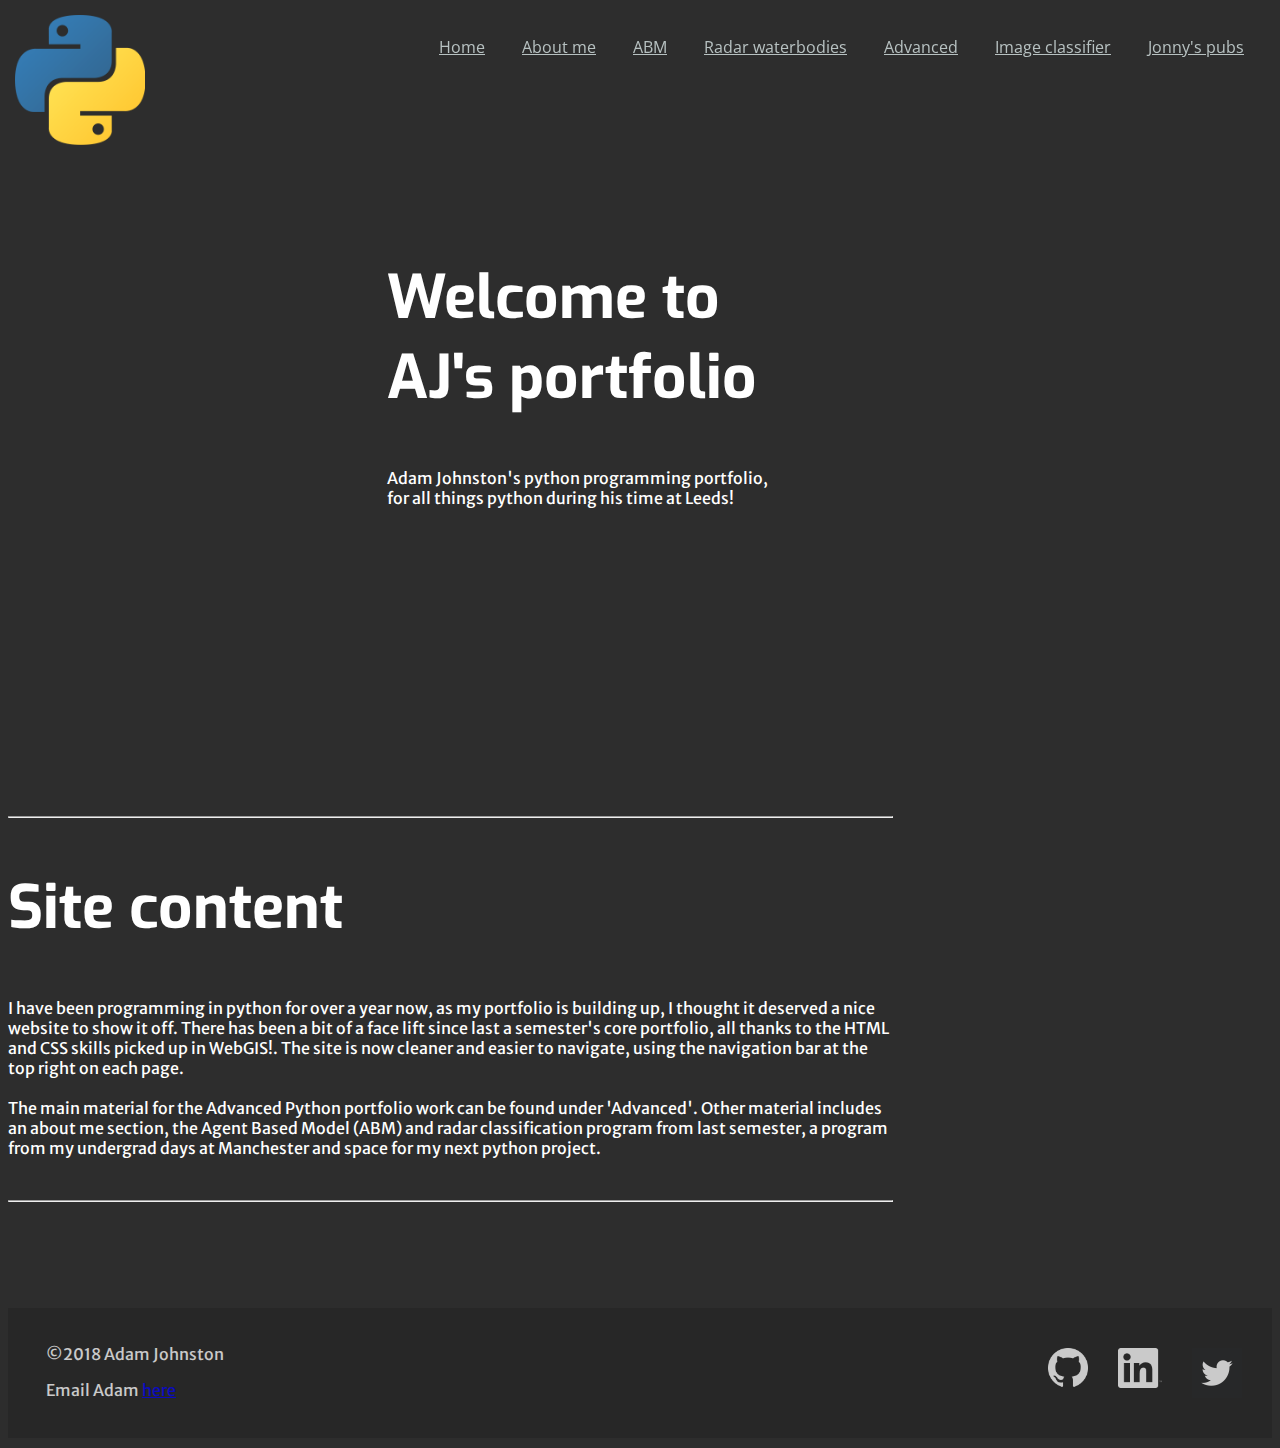
<file: aj_home/index.html>
<!DOCTYPE html>
<html>

<head>
	<title>AJ Homepage</title>
	<link href="https://fonts.googleapis.com/css?family=Exo:200|Merriweather+Sans:400|Open+Sans:700" rel="stylesheet">
	<link rel="stylesheet" media="all" href="standard_style.css" type="text/css">
	<link rel="stylesheet" media="all" href="homepage_style.css" type="text/css">
</head>

<body>

	<header class="headSection">
		<a href="index.html" title="QG Mapper"><img src="images/python_logo.png" id="logo"></a>
		
		<table id="navBar" class="navBarText">
			<tr>
				<td><a href="index.html" title="Homepage">Home</a></td>
				<td><a href="about/index.html" title="Learn more about Adam Johnston">About me</a></td>
				<td><a href="abm/index.html" title="See the QG Mapper tool">ABM</a></td>
				<td><a href="project_core/index.html" title="Upload your reconstructed glaciers">Radar waterbodies</a></td>
				<td><a href="portfolio_advncd/index.html" title="Upload your reconstructed glaciers">Advanced</a></td>
				<td><a href="project_advncd/index.html" title="Upload your reconstructed glaciers">Image classifier</a></td>
				<td><a href="project_undgrd/index.html" title="Upload your reconstructed glaciers">Jonny's pubs</a></td>
				
			</tr>
		</table>
		
	</header>
	
	<div id="mainBody">
	
		<div id="titleSkeleton">
			
			<div id="titleSection">
				<h2>Welcome to<br/>AJ's portfolio</h2>
				<p>Adam Johnston's python programming portfolio, for all things python during his time at Leeds!</p>
			</div>
			
			
		</div>
		
		<div id="contentSkeleton">
			
			
			<div id="contentSection">
				<hr />
				<h2>Site content</h2>
				<p>I have been programming in python for over a year now, as my portfolio is building up, I thought it deserved a nice website to show it off.
					There has been a bit of a face lift since last a semester's core portfolio, all thanks to the HTML and CSS skills picked up in WebGIS!.
					The site is now cleaner and easier to navigate, using the navigation bar at the top right on each page. 
					<br /> <br />
					The main material for the 
					Advanced Python portfolio work can be found under 'Advanced'. Other material includes an about me section, the Agent Based Model (ABM) and radar 
					classification program from last semester, a program from my undergrad days at Manchester and space for my next python project.
					
				</p>
				<br />
				<hr />
			</div>
		</div>
		
			
	
	

	</div>
	
	<footer>
		<div id="footerSkeleton">
			<div id="footLeft" class="footSect">
			<p>©2018 Adam Johnston</p>
			<p>Email Adam <a href="mailto:adamjohnst21@gmail.com">here</a><p>
			</div>
			
			<div id="footRight" class="footSect">
				<a href="https://twitter.com/adamjohnst21"><img src="images/twitter_logo_white.png" style="height: 50px" class="footRight1" alt="White bird Twitter logo" title="Adam's twitter page"></a>
				<a href="https://uk.linkedin.com/in/adamjohnstonuk"><img src="images/linkedin_logo_white.png" style="height: 40px" class="footRight1" alt="White box with letters i and n, the linkedin logo" title="Adam's LinkedIn profile"></a>
				<a href="https://github.com/adamjohnst21"><img src="images/github_logo_white.png" style="height: 40px" class="footRight1" alt="White outline of octocat, a cat in an octopus suit" title="Adam's GitHub profile"></a>
				
			</div>
		</div>
	</footer>

	
</body>

</html>
</file>
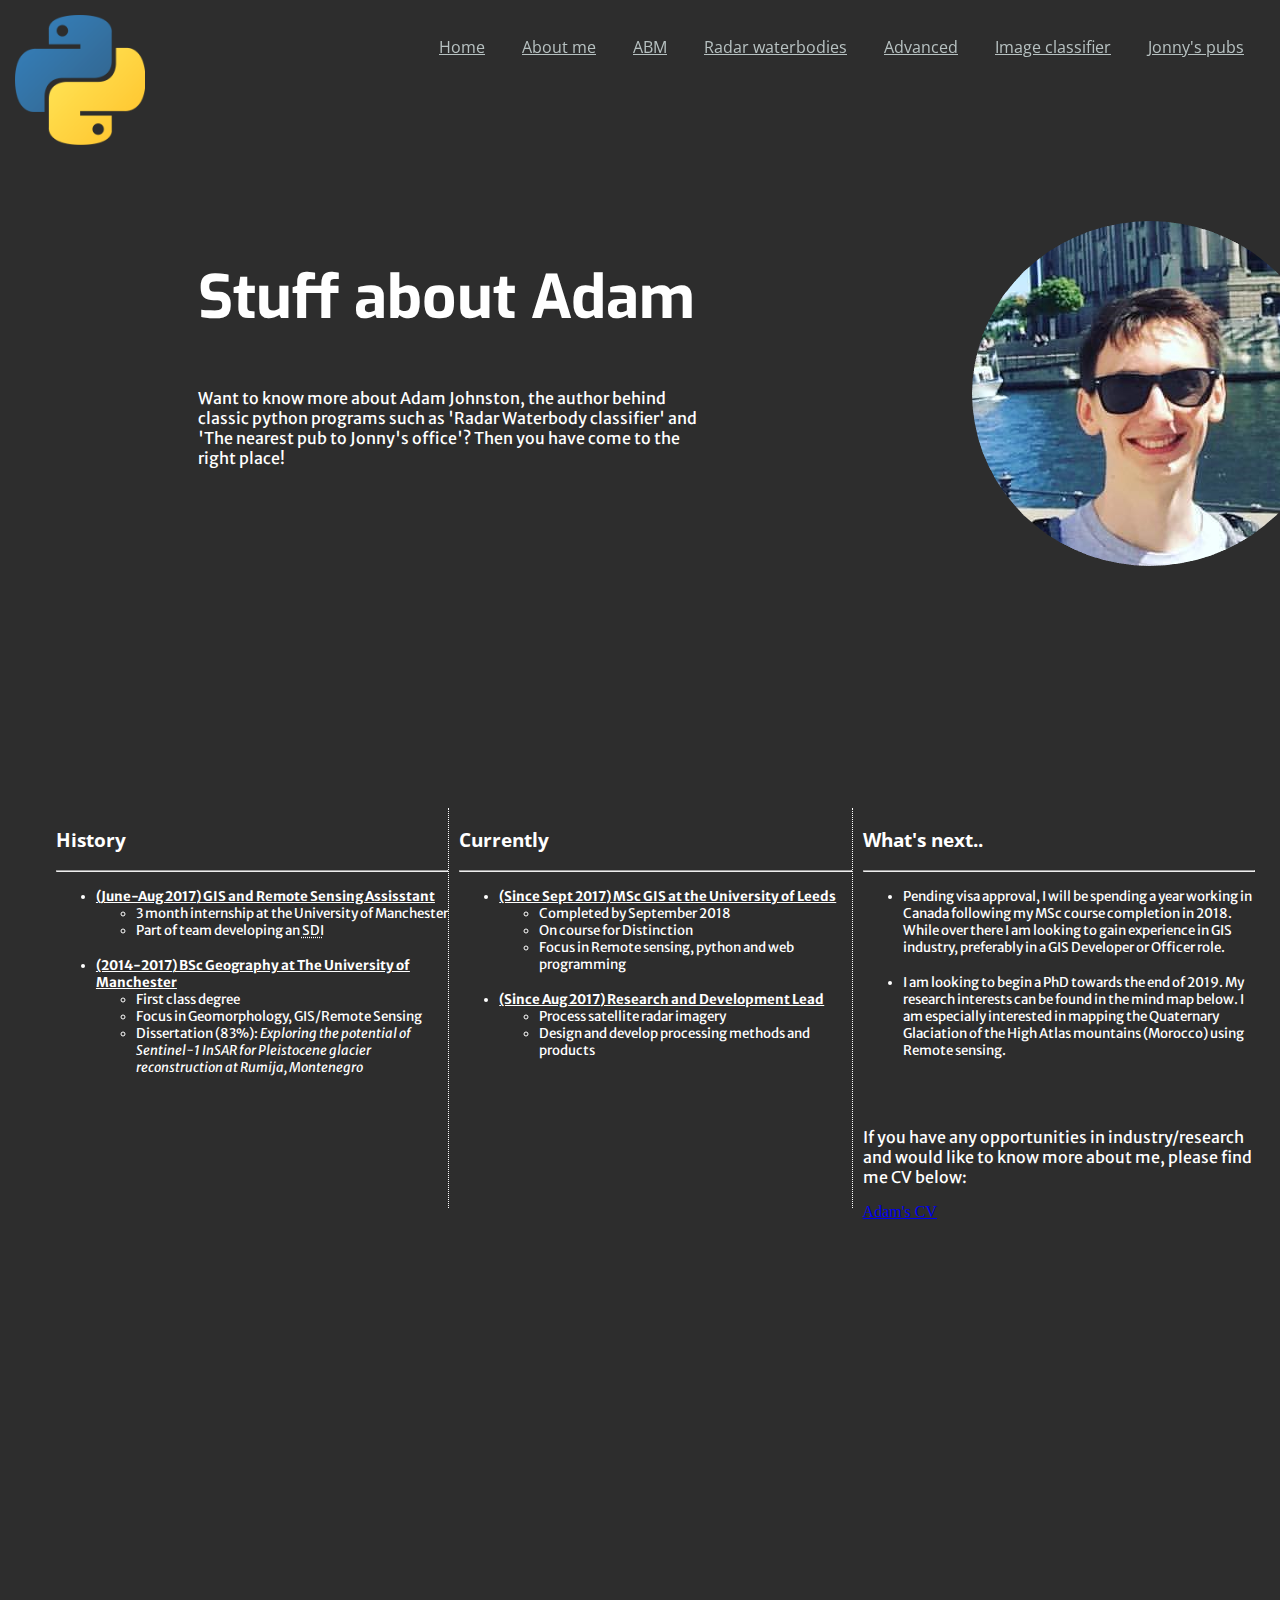
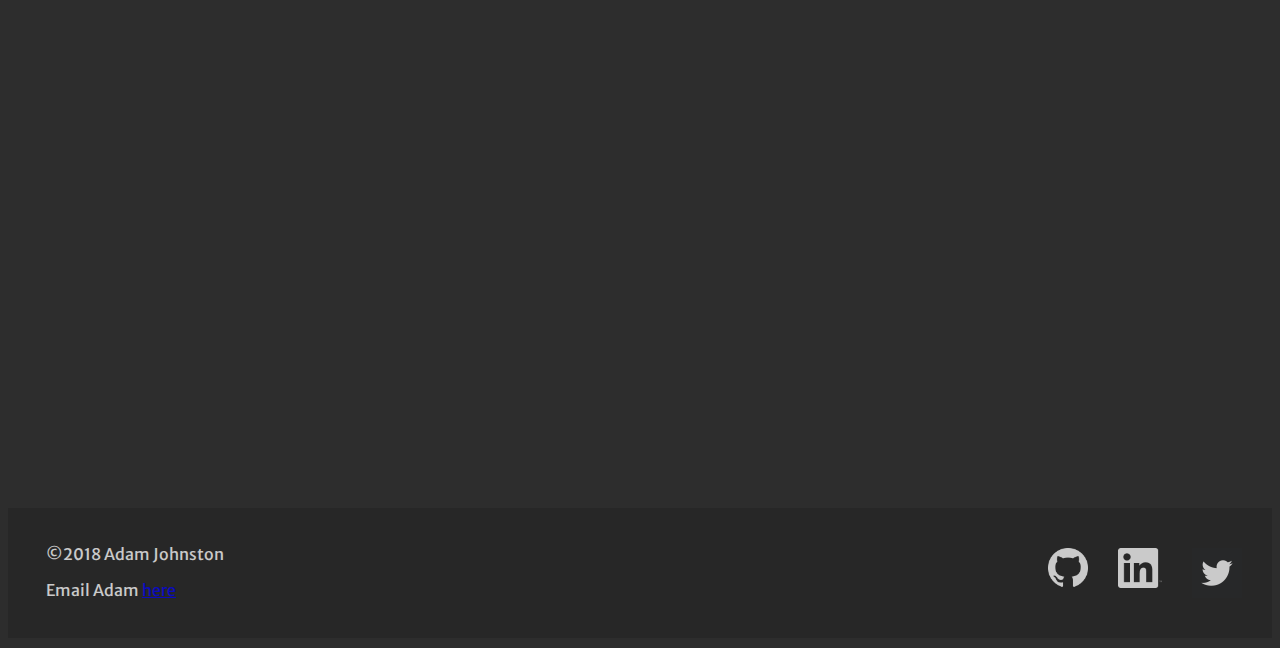
<file: aj_home/about/index.html>
<!DOCTYPE html>
<html>

<head>
	<title>About Adam</title>
	<link href="https://fonts.googleapis.com/css?family=Exo:200|Merriweather+Sans:400|Open+Sans:700" rel="stylesheet">
	<link rel="stylesheet" media="all" href="../standard_style.css" type="text/css">
	<link rel="stylesheet" media="all" href="about_style.css" type="text/css">

</head>

<body>

	<header class="headSection">
		<a href="index.html" title="python logo"><img src="../images/python_logo.png" id="logo"></a>
		
		<table id="navBar" class="navBarText">
			<tr>
				<td><a href="../index.html" title="Homepage">Home</a></td>
				<td><a href="index.html" title="Learn more about Adam Johnston">About me</a></td>
				<td><a href="../abm/index.html" title="Agent Based Model">ABM</a></td>
				<td><a href="../project_core/index.html" title="Radar image waterbody classifier program">Radar waterbodies</a></td>
				<td><a href="../portfolio_advncd/index.html" title="Advanced programming portfolio">Advanced</a></td>
				<td><a href="../project_advncd/index.html" title="Satellite image classifier program">Image classifier</a></td>
				<td><a href="../project_undgrd/index.html" title="Pubs within 30 mins of Jonny's office">Jonny's pubs</a></td>
				
			</tr>
		</table>
		
	</header>
	
	<div id="mainBody">
	
		<div id="titleSkeleton">
			
			<div id="titleSection">
				<h2>Stuff about Adam</h2>
				<p>Want to know more about Adam Johnston, the author behind classic python programs such as 'Radar Waterbody classifier' and 'The nearest pub 
				to Jonny's office'? Then you have come to the right place!</p>
			</div>
			
			<div id="titleImage">
					<img src="../images/adam_picture.png" id="profile title="Adam Johnston">
			</div>
			
			
		</div>
		
		<div id="ppfSkeleton">
			
			
			<div id="pastSection" class="ppf">
				<h3>History</h3>
				<hr />
				<ul>
					<li class="listHead">(June-Aug 2017) GIS and Remote Sensing Assisstant</li>
						<ul>
							<li>3 month internship at the University of Manchester</li>
							<li>Part of team developing an <abbr title="Spatial Data Infrastructure">SDI</abbr></li>
						</ul>
					</li>
					<br />
					<li class="listHead">(2014-2017) BSc Geography at The University of Manchester</li>
						<ul>
							<li>First class degree</li>
							<li>Focus in Geomorphology, GIS/Remote Sensing</li>
							<li>Dissertation (83%): <em>Exploring the potential of Sentinel-1 InSAR for Pleistocene glacier reconstruction at Rumija, Montenegro</em></li>
						</ul>
				</ul>		
			
			</div>
			
			<div id="presentSection" class="ppf">
				<h3>Currently</h3>	
				<hr />
				<ul>
					<li class="listHead">(Since Sept 2017) MSc GIS at the University of Leeds </li>
						<ul>
							<li>Completed by September 2018</li>
							<li>On course for Distinction</li>
							<li>Focus in Remote sensing, python and web programming</li>
						</ul>
					</li>
					<br />
					<li class="listHead">(Since Aug 2017) Research and Development Lead</li>
						<ul>
							<li>Process satellite radar imagery</li>
							<li>Design and develop processing methods and products</li>
						</ul>
				</ul>	
			</div>
			
			<div id="futureSection" class="ppf">
				<h3>What's next..</h3>
				<hr />
				<ul>
					<li>Pending visa approval, I will be spending a year working in Canada following my MSc course completion in 2018. While over there I am 
						looking to gain experience in GIS industry, preferably in a GIS Developer or Officer role.</li>
					<br />
					<li>I am looking to begin a PhD towards the end of 2019. My research interests can be found in the mind map below. I am especially interested 
						in mapping the Quaternary Glaciation of the High Atlas mountains (Morocco) using Remote sensing.</li>
				</ul>
				<br />
				<br />
				<p>If you have any opportunities in industry/research and would like to know more about me, please find me CV below:</p>
				<a href="AdamJohnston_CV.pdf">Adam's CV</a>
			
			</div>
		</div>
		
		<div id="researchInterests">
			<iframe width='100%' height='800' src='https://embed.coggle.it/diagram/WuwyXbPNQykTtNaC/06b19f545b5275d483e3b46adf73d6fe2e88ff8e8ad2200ab8150d2969ee6b96' frameborder='0' allowfullscreen></iframe>			
		</div>
		
			
	
	

	</div>
	
	<footer>
		<div id="footerSkeleton">
			<div id="footLeft" class="footSect">
			<p>©2018 Adam Johnston</p>
			<p>Email Adam <a href="mailto:adamjohnst21@gmail.com">here</a><p>
			</div>
			
			<div id="footRight" class="footSect">
				<a href="https://twitter.com/adamjohnst21"><img src="../images/twitter_logo_white.png" style="height: 50px" class="footRight1" alt="White bird Twitter logo" title="Adam's twitter page"></a>
				<a href="https://uk.linkedin.com/in/adamjohnstonuk"><img src="../images/linkedin_logo_white.png" style="height: 40px" class="footRight1" alt="White box with letters i and n, the linkedin logo" title="Adam's LinkedIn profile"></a>
				<a href="https://github.com/adamjohnst21"><img src="../images/github_logo_white.png" style="height: 40px" class="footRight1" alt="White outline of octocat, a cat in an octopus suit" title="Adam's GitHub profile"></a>
				
			</div>
		</div>
	</footer>

	
</body>

</html>
</file>
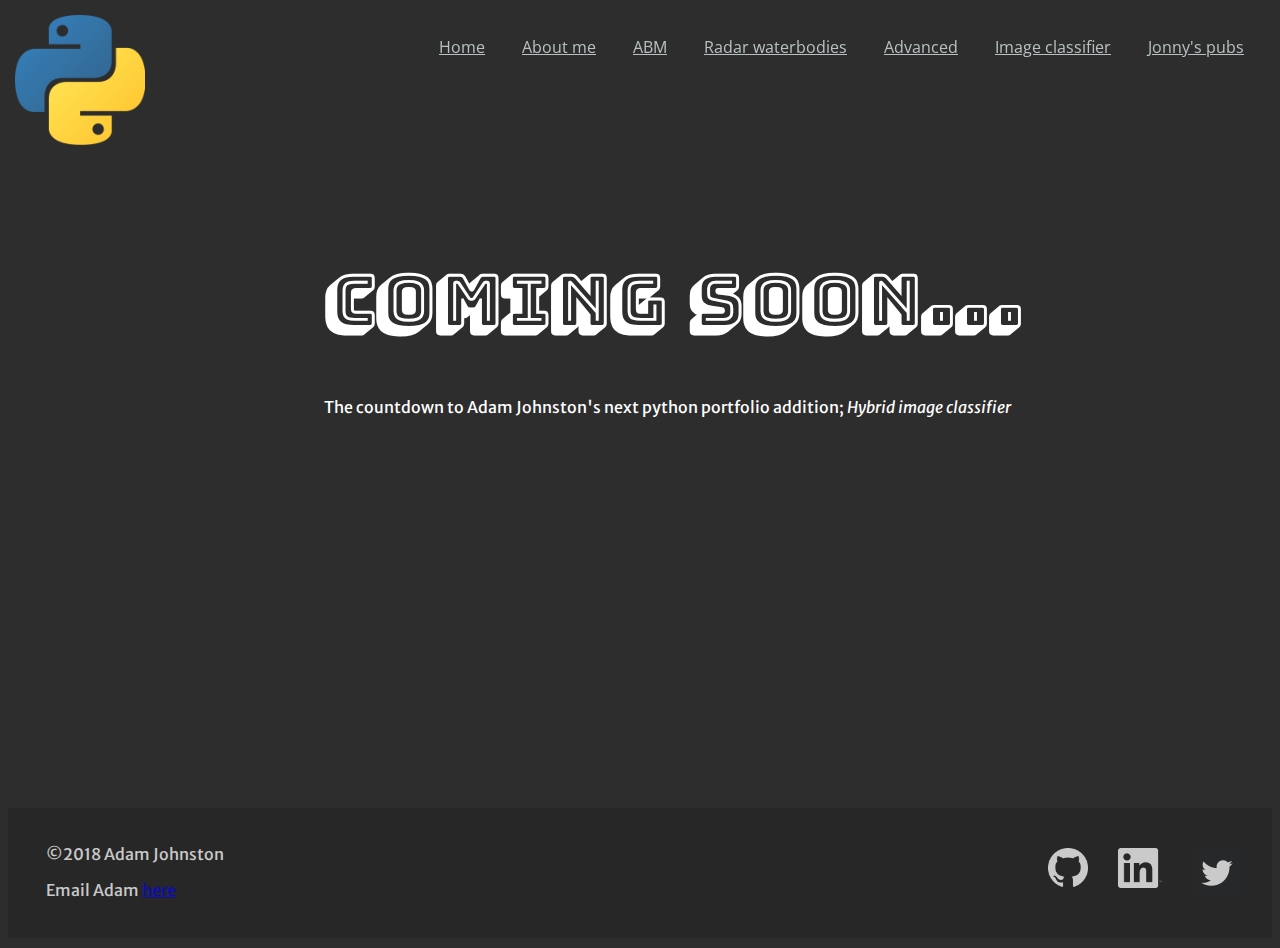
<file: aj_home/project_advncd/index.html>
<!DOCTYPE html>
<html>

<head>
	<title>Advanced project</title>
	<link href="https://fonts.googleapis.com/css?family=Bungee+Shade|Merriweather+Sans:700|Open+Sans:700|Ubuntu:700" rel="stylesheet">
	<link rel="stylesheet" media="all" href="../standard_style.css" type="text/css">
	<link rel="stylesheet" media="all" href="img_classifier_style.css" type="text/css">
	<SCRIPT language="JavaScript" type="text/JavaScript" src="count.js"></SCRIPT>
</head>

<body onload="clock()">

	<header class="headSection">
		<a href="index.html" title="python logo"><img src="../images/python_logo.png" id="logo"></a>
		
		<table id="navBar" class="navBarText">
			<tr>
				<td><a href="../index.html" title="Homepage">Home</a></td>
				<td><a href="../about/index.html" title="Learn more about Adam Johnston">About me</a></td>
				<td><a href="../abm/index.html" title="Agent Based Model">ABM</a></td>
				<td><a href="../project_core/index.html" title="Radar image waterbody classifier program">Radar waterbodies</a></td>
				<td><a href="../portfolio_advncd/index.html" title="Advanced programming portfolio">Advanced</a></td>
				<td><a href="index.html" title="Satellite image classifier program">Image classifier</a></td>
				<td><a href="../project_undgrd/index.html" title="Pubs within 30 mins of Jonny's office">Jonny's pubs</a></td>
				
			</tr>
		</table>
		
	</header>
	
	<div id="mainBody">
	
		<div id="titleSkeleton">
			
			<div id="titleSection">
				<h1 style="font-family: 'Bungee Shade', cursive; font-size: 70px;">Coming soon...</h1>
				<h2 id="countdown" style="color: red"></h2>
				<p>The countdown to Adam Johnston's next python portfolio addition; <em>Hybrid image classifier</em></p>
				
			</div>
			
			
		</div>
		
		
		
			
	
	

	</div>
	
	<footer>
		<div id="footerSkeleton">
			<div id="footLeft" class="footSect">
			<p>©2018 Adam Johnston</p>
			<p>Email Adam <a href="mailto:adamjohnst21@gmail.com">here</a><p>
			</div>
			
			<div id="footRight" class="footSect">
				<a href="https://twitter.com/adamjohnst21"><img src="../images/twitter_logo_white.png" style="height: 50px" class="footRight1" alt="White bird Twitter logo" title="Adam's twitter page"></a>
				<a href="https://uk.linkedin.com/in/adamjohnstonuk"><img src="../images/linkedin_logo_white.png" style="height: 40px" class="footRight1" alt="White box with letters i and n, the linkedin logo" title="Adam's LinkedIn profile"></a>
				<a href="https://github.com/adamjohnst21"><img src="../images/github_logo_white.png" style="height: 40px" class="footRight1" alt="White outline of octocat, a cat in an octopus suit" title="Adam's GitHub profile"></a>
				
			</div>
		</div>
	</footer>

	
</body>

</html>
</file>
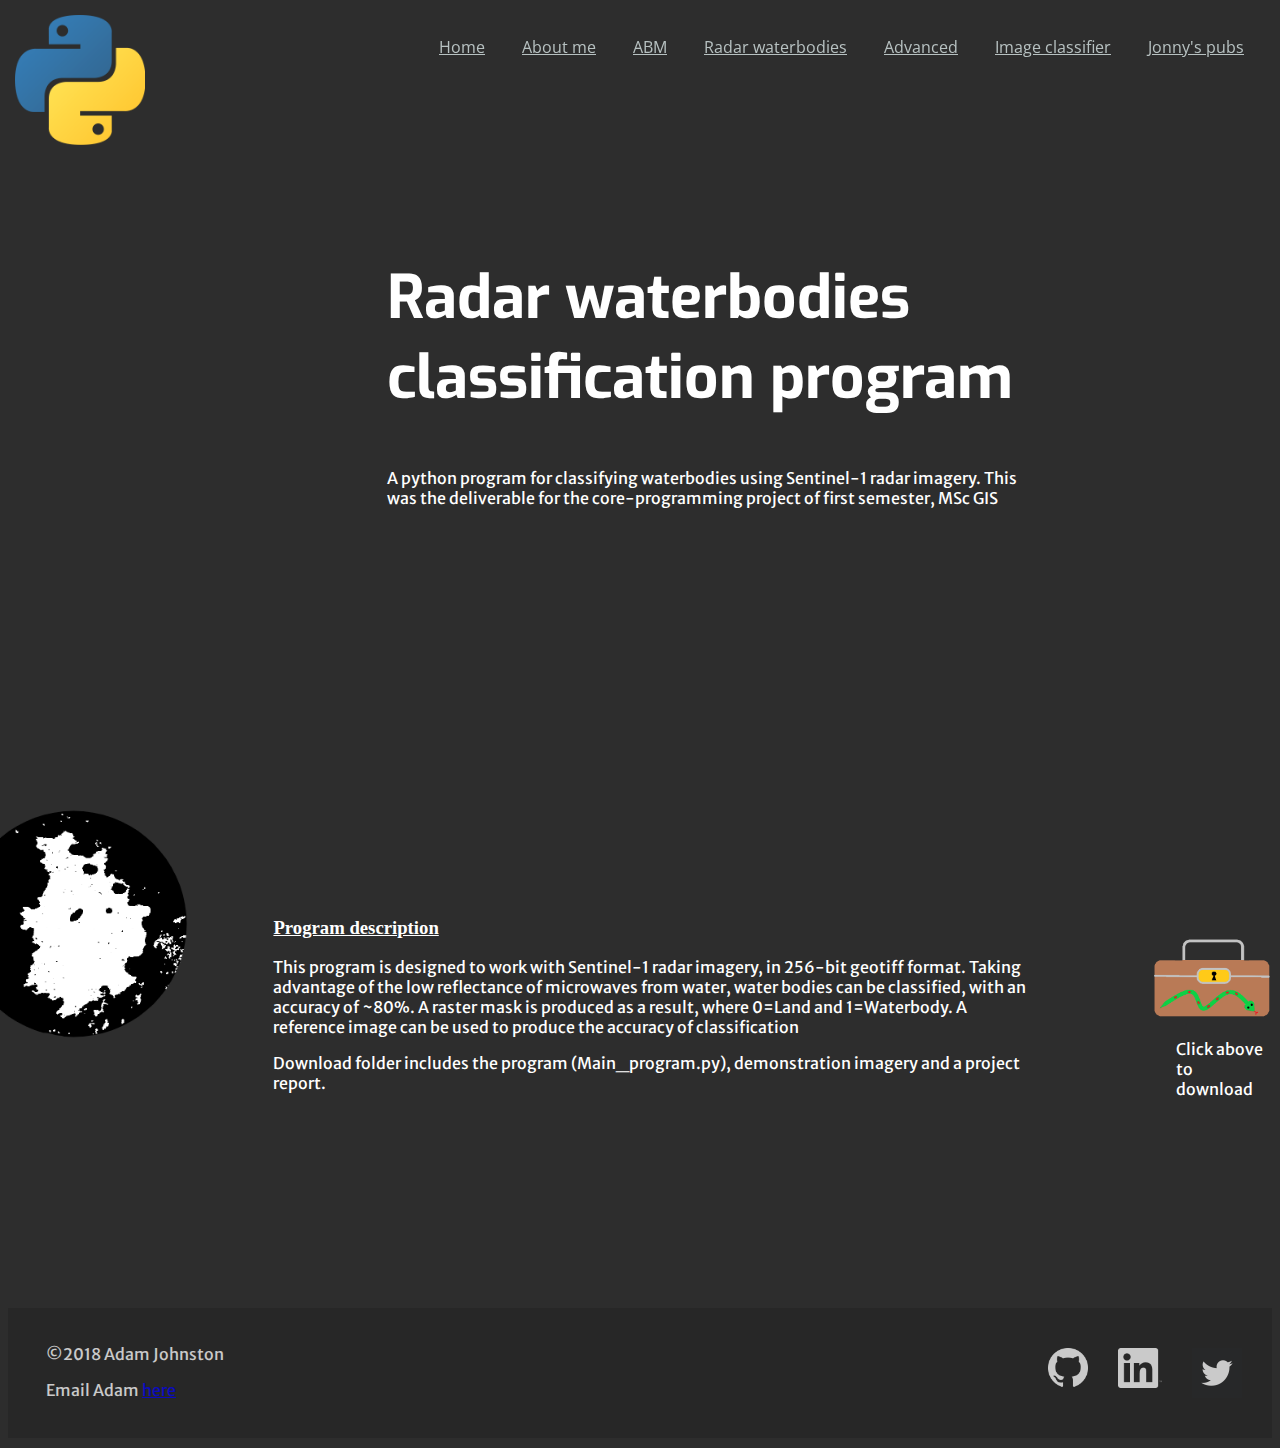
<file: aj_home/project_core/index.html>
<!DOCTYPE html>
<html>

<head>
	<title>Radar Waterbodies</title>
	<link href="https://fonts.googleapis.com/css?family=Exo:200|Merriweather+Sans:400|Open+Sans:700" rel="stylesheet">
	<link rel="stylesheet" media="all" href="../standard_style.css" type="text/css">
	<link rel="stylesheet" media="all" href="radar_style.css" type="text/css">
</head>

<body>

	<header class="headSection">
		<a href="index.html" title="python logo"><img src="../images/python_logo.png" id="logo"></a>
		
		<table id="navBar" class="navBarText">
			<tr>
				<td><a href="../index.html" title="Homepage">Home</a></td>
				<td><a href="../about/index.html" title="Learn more about Adam Johnston">About me</a></td>
				<td><a href="../abm/index.html" title="Agent Based Model">ABM</a></td>
				<td><a href="index.html" title="Radar image waterbody classifier program">Radar waterbodies</a></td>
				<td><a href="../portfolio_advncd/index.html" title="Advanced programming portfolio">Advanced</a></td>
				<td><a href="../project_advncd/index.html" title="Satellite image classifier program">Image classifier</a></td>
				<td><a href="../project_undgrd/index.html" title="Pubs within 30 mins of Jonny's office">Jonny's pubs</a></td>
				
			</tr>
		</table>
		
	</header>
	
	<div id="mainBody">
	
		<div id="titleSkeleton">
			
			<div id="titleSection">
				<h2>Radar waterbodies classification program</h2>
				<p>A python program for classifying waterbodies using Sentinel-1 radar imagery. This was the deliverable for the core-programming project of first semester, MSc GIS</p>
			</div>
			
			
		</div>
		
		<div id="infoSkeleton">
			
			<div id="imageSection">
				<img src="../images/derwent.png" title="Classified image of Derwent water" id="waterbodyImage">
			</div>
			
			<div id="textSection">
				<h3 style="padding-top: 40px; text-decoration: underline">Program description</h3>
				<p>This program is designed to work with Sentinel-1 radar imagery, in 256-bit geotiff format. Taking advantage of the low reflectance of microwaves from water, water bodies
					can be classified, with an accuracy of ~80%. A raster mask is produced as a result, where 0=Land and 1=Waterbody. A reference image can be used to produce the accuracy of classification</p>
				
				<p>Download folder includes the program (Main_program.py), demonstration imagery and a project report.</p>
			</div>
			
			<div id="downloadSection">
				<a href="radar_waterbodies_classifier.zip" title="Download program"><img src="../images/download_icon.png" id="downloadIcon"></a>
				<p style="padding-left: 60%">Click above <br />to download</p>
			</div>
			
		</div>
		
			
	
	

	</div>
	
	<footer>
		<div id="footerSkeleton">
			<div id="footLeft" class="footSect">
			<p>©2018 Adam Johnston</p>
			<p>Email Adam <a href="mailto:adamjohnst21@gmail.com">here</a><p>
			</div>
			
			<div id="footRight" class="footSect">
				<a href="https://twitter.com/adamjohnst21"><img src="../images/twitter_logo_white.png" style="height: 50px" class="footRight1" alt="White bird Twitter logo" title="Adam's twitter page"></a>
				<a href="https://uk.linkedin.com/in/adamjohnstonuk"><img src="../images/linkedin_logo_white.png" style="height: 40px" class="footRight1" alt="White box with letters i and n, the linkedin logo" title="Adam's LinkedIn profile"></a>
				<a href="https://github.com/adamjohnst21"><img src="../images/github_logo_white.png" style="height: 40px" class="footRight1" alt="White outline of octocat, a cat in an octopus suit" title="Adam's GitHub profile"></a>
				
			</div>
		</div>
	</footer>

	
</body>

</html>
</file>
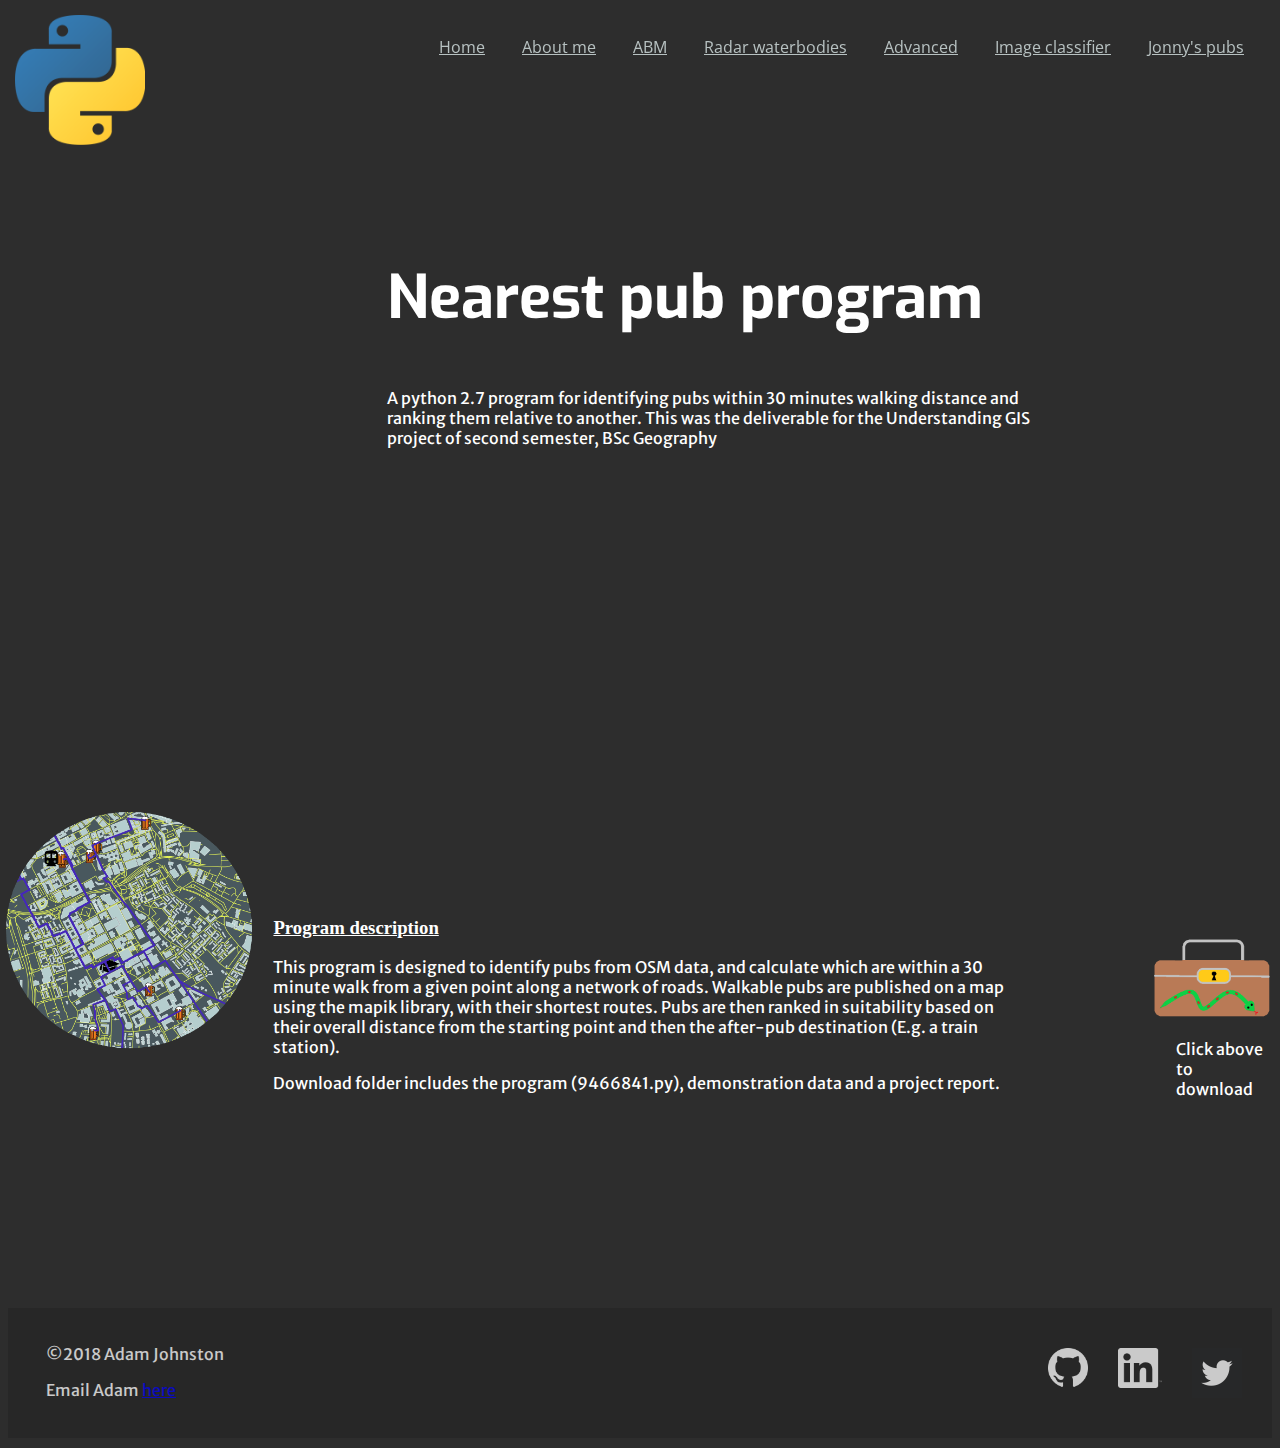
<file: aj_home/project_undgrd/index.html>
<!DOCTYPE html>
<html>

<head>
	<title>Nearest pub (UG)</title>
	<link href="https://fonts.googleapis.com/css?family=Exo:200|Merriweather+Sans:400|Open+Sans:700" rel="stylesheet">
	<link rel="stylesheet" media="all" href="../standard_style.css" type="text/css">
	<link rel="stylesheet" media="all" href="pub_style.css" type="text/css">
</head>

<body>

	<header class="headSection">
		<a href="index.html" title="python logo"><img src="../images/python_logo.png" id="logo"></a>
		
		<table id="navBar" class="navBarText">
			<tr>
				<td><a href="../index.html" title="Homepage">Home</a></td>
				<td><a href="../about/index.html" title="Learn more about Adam Johnston">About me</a></td>
				<td><a href="../abm/index.html" title="Agent Based Model">ABM</a></td>
				<td><a href="../project_core/index.html" title="Radar image waterbody classifier program">Radar waterbodies</a></td>
				<td><a href="../portfolio_advncd/index.html" title="Advanced programming portfolio">Advanced</a></td>
				<td><a href="../project_advncd/index.html" title="Satellite image classifier program">Image classifier</a></td>
				<td><a href="index.html" title="Pubs within 30 mins of Jonny's office">Jonny's pubs</a></td>
				
			</tr>
		</table>
		
	</header>
	
	<div id="mainBody">
	
		<div id="titleSkeleton">
			
			<div id="titleSection">
				<h2>Nearest pub program</h2>
				<p>A python 2.7 program for identifying pubs within 30 minutes walking distance and ranking them relative to another. This was the deliverable for the Understanding GIS project of second semester, BSc Geography</p>
			</div>
			
			
		</div>
		
		<div id="infoSkeleton">
			
			<div id="imageSection">
				<img src="../images/pubs_map.png" title="Pub routes from Jonny's office" id="pubImage">
			</div>
			
			<div id="textSection">
				<h3 style="padding-top: 40px; text-decoration: underline">Program description</h3>
				<p>This program is designed to identify pubs from OSM data, and calculate which are within a 30 minute walk from a given point along a network of roads. Walkable pubs are published on a map using the mapik
					library, with their shortest routes. Pubs are then ranked in suitability based on their overall distance from the starting point and then the after-pub destination (E.g. a train station).  </p>
				
				<p>Download folder includes the program (9466841.py), demonstration data and a project report.</p>
			</div>
			
			<div id="downloadSection">
				<a href="pub_program.zip" title="Download program"><img src="../images/download_icon.png" id="downloadIcon"></a>
				<p style="padding-left: 60%">Click above <br />to download</p>
			</div>
			
		</div>
		
			
	
	

	</div>
	
	<footer>
		<div id="footerSkeleton">
			<div id="footLeft" class="footSect">
			<p>©2018 Adam Johnston</p>
			<p>Email Adam <a href="mailto:adamjohnst21@gmail.com">here</a><p>
			</div>
			
			<div id="footRight" class="footSect">
				<a href="https://twitter.com/adamjohnst21"><img src="../images/twitter_logo_white.png" style="height: 50px" class="footRight1" alt="White bird Twitter logo" title="Adam's twitter page"></a>
				<a href="https://uk.linkedin.com/in/adamjohnstonuk"><img src="../images/linkedin_logo_white.png" style="height: 40px" class="footRight1" alt="White box with letters i and n, the linkedin logo" title="Adam's LinkedIn profile"></a>
				<a href="https://github.com/adamjohnst21"><img src="../images/github_logo_white.png" style="height: 40px" class="footRight1" alt="White outline of octocat, a cat in an octopus suit" title="Adam's GitHub profile"></a>
				
			</div>
		</div>
	</footer>

	
</body>

</html>
</file>
<file: aj_home/standard_style.css>
/* CSS for standard Assignment 1 webpage for following elements used across several pages
Header, navigation bar and footer
*/


/* ### Header elements ### */
.headSection{
	position: absolute;
	top: 0;
	left: 0;
	height: 160px;
	
	/*position: sticky;
	top: 0;
	*/
}
	
#logo{
	height: 130px;
	padding-left: 15px;
	padding-top: 15px;

}


.navBarText a{
	font-family: 'Open Sans', sans-serif;
	color: #b7c1c1;
}

#navBar{
	font-family: 'Open Sans', sans-serif;
	color: #b7c1c1;
	border-spacing: 35px;
	position: fixed;
	top: 0;
	right: 0;
	z-index: 999;

	
}



body{
	background: #2d2d2d;
	color: white;

}

body h2{
	font-family: 'Exo', sans-serif;
	font-size: 60px;
}

body p{
	font-family: 'Merriweather Sans', sans-serif;
}

footer{

	height: 120px;
	/*background-color: #262626;*/
}

#footerSkeleton{
	background-color: #262626;
	opacity: 0.75;
	height: 120px;
	padding-top: 10px;
}

.footSect{
	width: 47%;
	height: 100px;
	float: left;
	padding-left: 3%;
	font-family: 'Merriweather Sans', sans-serif;
	text-align: left;
	padding-top: 10px;
	

}

#footRight{
	padding-top: 30px;

}


.footRight1{
	float: right;
	padding-right: 30px
}

.footLeft1{
	float: left;
	padding-left: 30px;
}
</file>
<file: aj_home/homepage_style.css>
/* CSS for homepage specific content
*QG Mapper website
*/


/* ### Title section ###*/

#titleSkeleton{
	padding-top: 200px;
	padding-left: 30%;
	height: 500px;
	/*border-style: solid;
	border-width: 1px;
	*/
}

#titleSection{
	width: 400px;
	
}


/* ### Our Story section ###*/

#contentSkeleton{
	padding-top: 100px;
	height: 500px;

}

#contentSection{
	height: 400px;
	width: 70%;
}
</file>
<file: aj_home/about/about_style.css>
/* CSS for about Adam specific content
*Adam Johnston's python portfolio website
*/


/* ### Title section ###*/

#titleSkeleton{
	padding-top: 200px;
	padding-left: 15%;
	height: 500px;
	/*border-style: solid;
	border-width: 1px;*/
	
}

#titleSection{
	float: left;
	width: 500px;
}

#titleImage{
	float: left;
	position: absolute;
	right: 0;
	
}


/* ### Our Story section ###*/

#ppfSkeleton{
	padding-top: 100px;
	height: 500px;
	padding-left: 3%;

}

.ppf{
	width: 32%;
	height: 400px;
	float: left;
	padding-left: 10px;
}

#presentSection{
	border-left-style: dotted;
	border-left-width: 1px;
	border-right-style: dotted;
	border-right-width: 1px;	
}

body h3{
	font-family: 'Open Sans', sans-serif;
}

body li{
	font-family: 'Merriweather Sans', sans-serif;
	font-size: smaller;
}

.listHead{
	text-decoration: underline;
	font-weight: bold;
}

/* ### What we've done section ###*/

#researchInterests{
	width: 100%;
	height: 800px;
}
</file>
<file: aj_home/project_advncd/img_classifier_style.css>
/* CSS for homepage specific content
*QG Mapper website
*/


/* ### Title section ###*/

#titleSkeleton{
	padding-top: 200px;
	padding-left: 25%;
	height: 600px;
	/*border-style: solid;
	border-width: 1px;
	*/
}

#titleSection{
	width: 80%;
	
}
</file>
<file: aj_home/project_core/radar_style.css>
/* CSS for core-project (radar) specific content
*Adam Johnston's python portfolio website
*/


/* ### Title section ###*/

#titleSkeleton{
	padding-top: 200px;
	padding-left: 30%;
	height: 500px;
	/*border-style: solid;
	border-width: 1px;
	*/
}

#titleSection{
	width: 650px;	
}


/* ### Our Story section ###*/

#infoSkeleton{
	padding-top: 100px;
	height: 500px;
}

#contentSection{
	height: 400px;
	width: 70%;
}


#imageSection{
	width: 20%;
	height: 300px;
	float: left;
}

#waterbodyImage{
	width: 15%;
	position: absolute;
	left: 0;
}

#textSection{
	width: 60%;
	height: 300px;
	float: left;
	padding-top: 50px;
	padding-left: 1%;
}

#downloadSection{
	width: 19%;
	height: 300px;
	float: left;
	padding-top: 50px;
}

#downloadIcon{
	width: 50%;
	padding-left: 50%;
	padding-top: 80px;
}
</file>
<file: aj_home/project_undgrd/pub_style.css>
/* CSS for undergrad project specific content
*Adam Johnston's python portfolio website
*/


/* ### Title section ###*/

#titleSkeleton{
	padding-top: 200px;
	padding-left: 30%;
	height: 500px;
	/*border-style: solid;
	border-width: 1px;
	*/
}

#titleSection{
	width: 650px;	
}


/* ### Our Story section ###*/

#infoSkeleton{
	padding-top: 100px;
	height: 500px;
}

#contentSection{
	height: 400px;
	width: 70%;
}


#imageSection{
	width: 20%;
	height: 300px;
	float: left;
}

#pubImage{
	width: 20%;
	position: absolute;
	left: 0;
}

#textSection{
	width: 60%;
	height: 300px;
	float: left;
	padding-top: 50px;
	padding-left: 1%;
}

#downloadSection{
	width: 19%;
	height: 300px;
	float: left;
	padding-top: 50px;
}

#downloadIcon{
	width: 50%;
	padding-left: 50%;
	padding-top: 80px;
}
</file>
